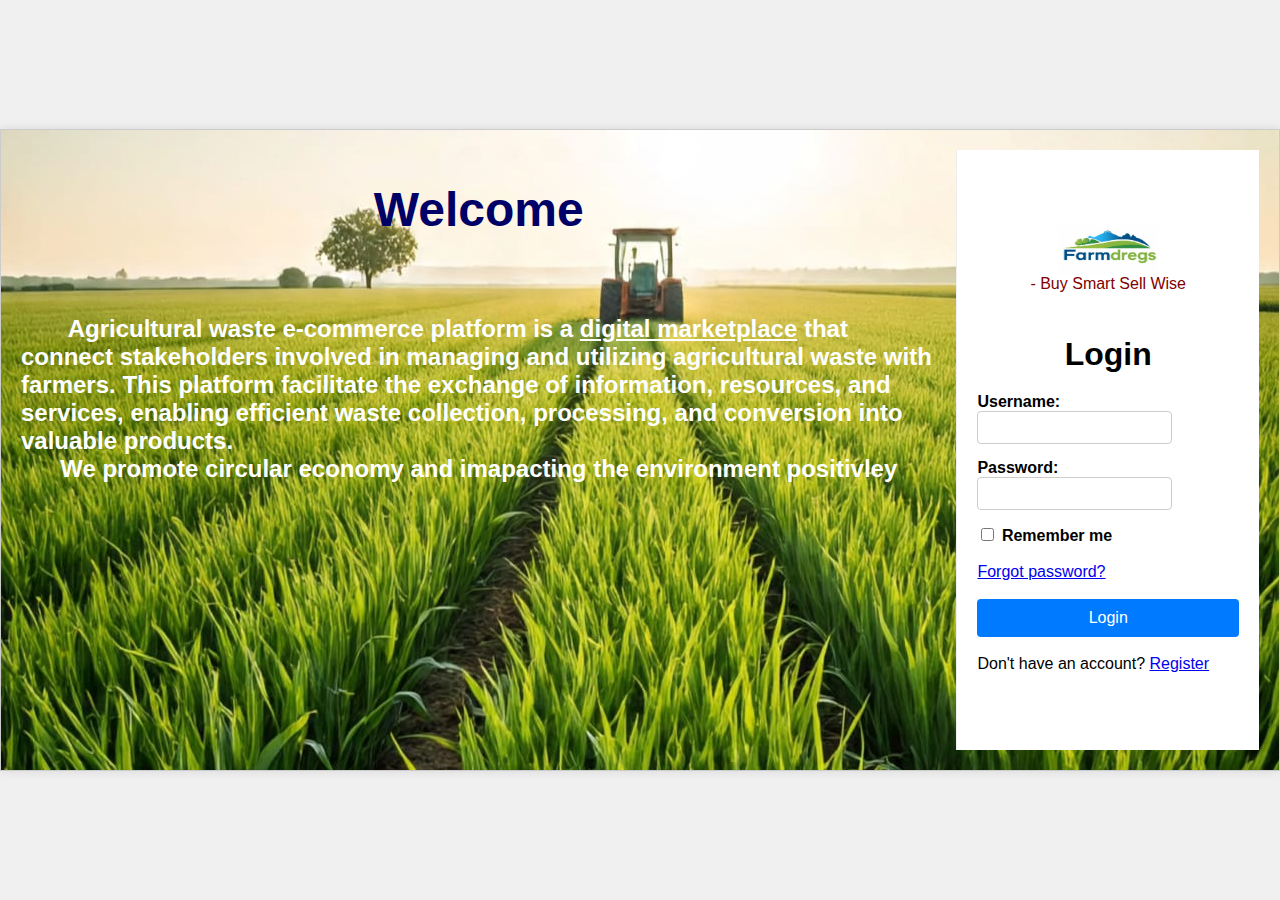
<file: index.html>
<!DOCTYPE html>
<html lang="en">
<head>
    <meta charset="UTF-8">
    <meta name="viewport" content="width=device-width, initial-scale=1.0">
    <title>Welcome Page</title>
    <style>
    body {
    font-family: sans-serif;
    display: flex;
    justify-content: center;
    align-items: center;
    min-height: 100vh;
    background-color: #f0f0f0;
    margin: 0;
}

.container {
    display: flex;
    background-color: #fff;
    border: 1px solid #ccc;
    padding: 20px;
    box-shadow: 0 0 10px rgba(0, 0, 0, 0.1);
    width: 1400px; /* Adjust as needed */
    height: 600px; /* Adjust as needed */
    /*align-items: center;*/
    background-image:url(loginpagebackgroundimage.jpg);
    
}

.left-section {
    flex: 7;
    padding-right: 20px;
    display: flex;
    flex-direction: column;
    align-items: center;
    
  
}

.left-section h1 {
    font-size: 3em;
    margin-bottom: 0px;
     color: #000067;
}

.left-section .hello-text {
    font-size: 1.5em;
    margin-bottom: 0px; 
      color: #fff;
}



.right-section {
    flex: 2;
    padding-left: 20px;
    padding-right:20px;
    padding:20px;
    border-left: 1px solid #eee;
    display: flex;
    flex-direction: column;
    justify-content: center;
    background-color: #fff;
    margin-bottom: 0px;
    
}

.right-section h2 {
    font-size: 2em;
    margin-bottom: 20px;
    text-align: center;
}

.right-section form {
    display: flex;
    flex-direction: column;
}

.right-section label {
    margin-bottom: 5px;
    font-weight: bold;
}

.right-section input[type="text"],
.right-section input[type="password"] {
    padding: 8px;
    margin-bottom: 15px;
    border: 1px solid #ccc;
    border-radius: 4px;
}

.right-section button {
    padding: 10px 15px;
    background-color: #007bff;
    color: white;
    border: none;
    border-radius: 4px;
    cursor: pointer;
    font-size: 1em;
}

.right-section button:hover {
    background-color: #0056b3;
}
</style>
</head>
<body>
    <div class="container">
        <div class="left-section">
            <h1>Welcome</h1><br><br><br>
            <p class="hello-text"><b>  &nbsp; &nbsp; &nbsp; &nbsp;Agricultural waste e-commerce platform is a <u>digital marketplace</u> that connect stakeholders involved in managing and utilizing agricultural waste with farmers. This platform facilitate the exchange of information, resources, and services, enabling efficient waste collection, processing, and conversion into valuable products.</b><br>
<center class = "hello-text"font><b>We promote circular economy and imapacting the environment positivley</b></center></p>
         
        </div>
        <div class="right-section">
          <figure align="center">
    <img src="farmdregslogo.jpeg"  alt="buy smart-sell wise" width="100" height="50" align="center">
    <figcaption style="color:#800000;"> - Buy Smart Sell Wise</figcaption>
    </figure>
        <h2>Login</h2>
        <form action="https://39cf8002d4b9.ngrok-free.app/Agri-Waste_Trading_Website/HelloServlet" method="post">
            <div class="form-group">
                <label for="username">Username:</label>
                <input type="text" id="username" name="username" required>
            </div>
            <div class="form-group">
                <label for="password">Password:</label>
                <input type="password" id="password" name="password" required>
            </div>
            <div class="checkbox-group">
                <div>
                    <input type="checkbox" id="rememberMe" name="rememberMe">
                    <label for="rememberMe">Remember me</label>
                </div><br>
                <a href="https://39cf8002d4b9.ngrok-free.app/Agri-Waste_Trading_Website/HelloServlet">Forgot password?</a>
            </div><br>
            <button type="submit" class="login-button">Login</button>
        </form><br>
        <div class="links">
            Don't have an account? <a href="#">Register</a>
        </div>
        <br>
    </div>
</body>
</html>
</file>
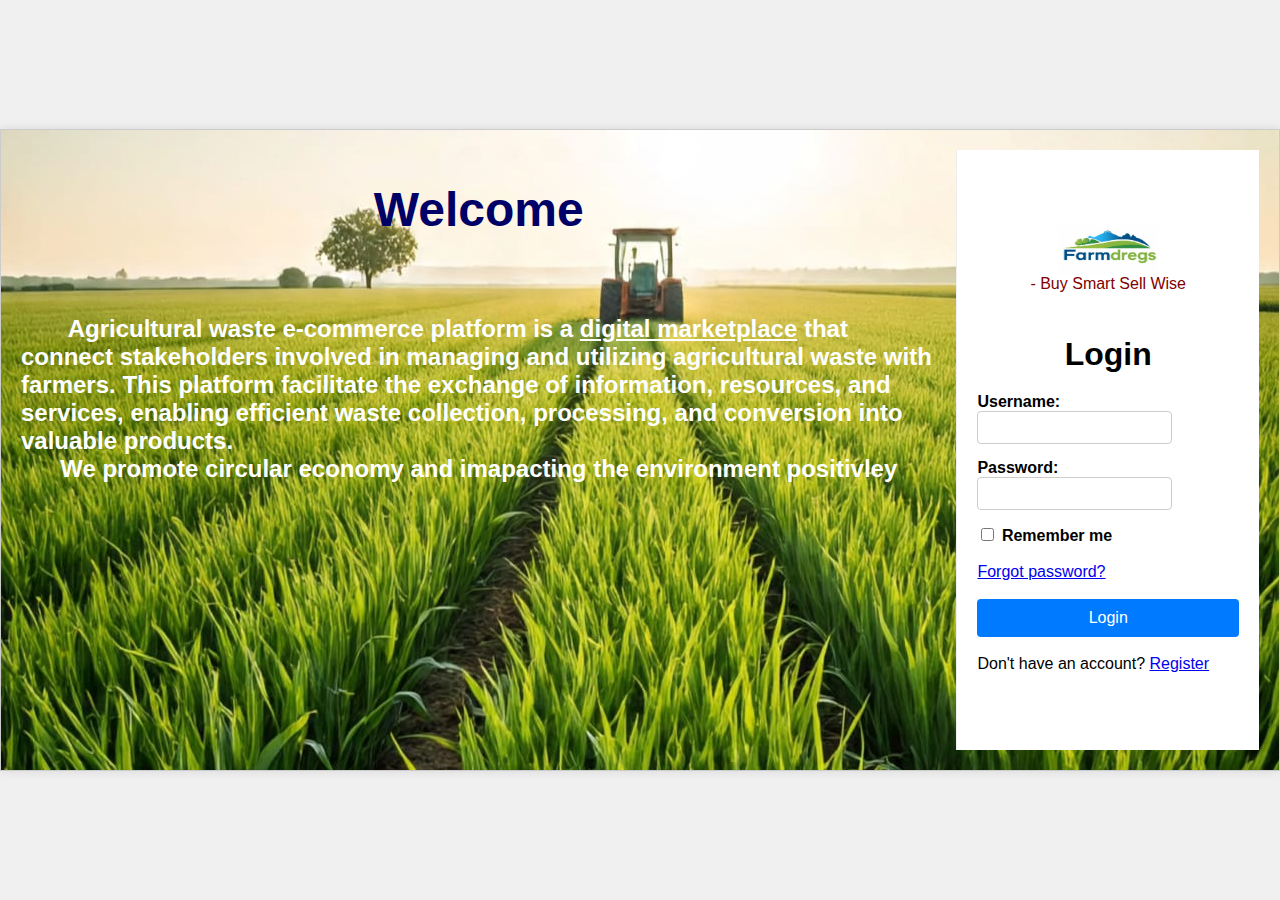
<file: loginpage.html>
<!DOCTYPE html>
<html lang="en">
<head>
    <meta charset="UTF-8">
    <meta name="viewport" content="width=device-width, initial-scale=1.0">
    <title>Welcome Page</title>
    <style>
    body {
    font-family: sans-serif;
    display: flex;
    justify-content: center;
    align-items: center;
    min-height: 100vh;
    background-color: #f0f0f0;
    margin: 0;
}

.container {
    display: flex;
    background-color: #fff;
    border: 1px solid #ccc;
    padding: 20px;
    box-shadow: 0 0 10px rgba(0, 0, 0, 0.1);
    width: 1400px; /* Adjust as needed */
    height: 600px; /* Adjust as needed */
    /*align-items: center;*/
    background-image:url(loginpagebackgroundimage.jpg);
    
}

.left-section {
    flex: 7;
    padding-right: 20px;
    display: flex;
    flex-direction: column;
    align-items: center;
    
  
}

.left-section h1 {
    font-size: 3em;
    margin-bottom: 0px;
     color: #000067;
}

.left-section .hello-text {
    font-size: 1.5em;
    margin-bottom: 0px; 
      color: #fff;
}



.right-section {
    flex: 2;
    padding-left: 20px;
    padding-right:20px;
    padding:20px;
    border-left: 1px solid #eee;
    display: flex;
    flex-direction: column;
    justify-content: center;
    background-color: #fff;
    margin-bottom: 0px;
    
}

.right-section h2 {
    font-size: 2em;
    margin-bottom: 20px;
    text-align: center;
}

.right-section form {
    display: flex;
    flex-direction: column;
}

.right-section label {
    margin-bottom: 5px;
    font-weight: bold;
}

.right-section input[type="text"],
.right-section input[type="password"] {
    padding: 8px;
    margin-bottom: 15px;
    border: 1px solid #ccc;
    border-radius: 4px;
}

.right-section button {
    padding: 10px 15px;
    background-color: #007bff;
    color: white;
    border: none;
    border-radius: 4px;
    cursor: pointer;
    font-size: 1em;
}

.right-section button:hover {
    background-color: #0056b3;
}
</style>
</head>
<body>
    <div class="container">
        <div class="left-section">
            <h1>Welcome</h1><br><br><br>
            <p class="hello-text"><b>  &nbsp; &nbsp; &nbsp; &nbsp;Agricultural waste e-commerce platform is a <u>digital marketplace</u> that connect stakeholders involved in managing and utilizing agricultural waste with farmers. This platform facilitate the exchange of information, resources, and services, enabling efficient waste collection, processing, and conversion into valuable products.</b><br>
<center class = "hello-text"font><b>We promote circular economy and imapacting the environment positivley</b></center></p>
         
        </div>
        <div class="right-section">
          <figure align="center">
    <img src="farmdregslogo.jpeg"  alt="buy smart-sell wise" width="100" height="50" align="center">
    <figcaption style="color:#800000;"> - Buy Smart Sell Wise</figcaption>
    </figure>
        <h2>Login</h2>
        <form action="#" method="post">
            <div class="form-group">
                <label for="username">Username:</label>
                <input type="text" id="username" name="username" required>
            </div>
            <div class="form-group">
                <label for="password">Password:</label>
                <input type="password" id="password" name="password" required>
            </div>
            <div class="checkbox-group">
                <div>
                    <input type="checkbox" id="rememberMe" name="rememberMe">
                    <label for="rememberMe">Remember me</label>
                </div><br>
                <a href="#">Forgot password?</a>
            </div><br>
            <button type="submit" class="login-button">Login</button>
        </form><br>
        <div class="links">
            Don't have an account? <a href="#">Register</a>
        </div>
        <br>
    </div>
</body>
</html>
</file>
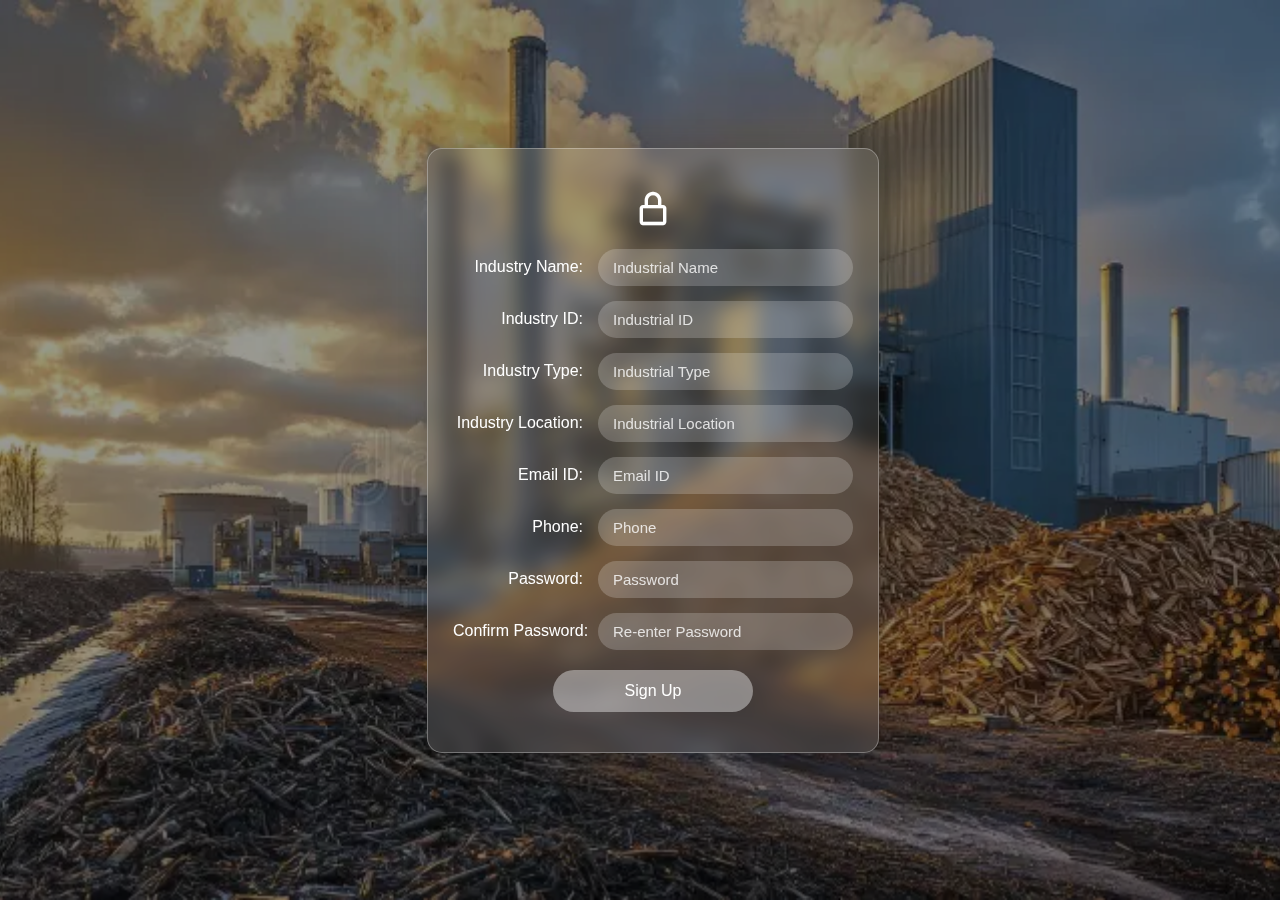
<file: NewBuyerRegistrationPage.html>
<!DOCTYPE html>
<html lang="en">
<head>
  <meta charset="UTF-8">
  <meta name="viewport" content="width=device-width, initial-scale=1.0">
  <title>Signup</title>
  <link href="https://unpkg.com/boxicons@2.1.4/css/boxicons.min.css" rel="stylesheet">
  <link rel="stylesheet" href="https://cdnjs.cloudflare.com/ajax/libs/font-awesome/6.5.1/css/all.min.css">
  <style>
    body {
      margin: 0;
      height: 100vh;
      display: flex;
      justify-content: center;
      align-items: center;
      background:url("[data-uri]") no-repeat center center/cover;
      font-family: Arial, sans-serif;
      position: relative;
    }

    /* 🔹 Transparent dark overlay on background */
    body::before {
      content: "";
      position: absolute;
      top: 0;
      left: 0;
      width: 100%;
      height: 100%;
      background: rgba(0, 0, 0, 0.4); /* adjust alpha 0.4 → more/less transparency */
      z-index: 0;
    }

    .signup-box {
      width: 100%;
      max-width: 400px;
      padding: 40px 25px;
      border-radius: 15px;
      backdrop-filter: blur(10px);
      background: rgba(255, 255, 255, 0.1);
      border: 1px solid rgba(255, 255, 255, 0.3);
      box-shadow: 0 0 30px rgba(0,0,0,0.2);
      color: white;
      text-align: center;
      z-index: 1; /* make sure signup box is above overlay */
      position: relative;
    }

    .signup-box .lock-icon {
      font-size: 40px;
      margin-bottom: 20px;
    }

    .input-box {
      position: relative;
      margin-bottom: 20px;
      color:white;
    }

    .input-box input {
      width: 80%;
      padding: 12px 40px;
      border: none;
      outline: none;
      border-radius: 25px;
      background: rgba(255,255,255,0.2);
      color:white;
      font-size: 15px;
    }
    .input-box input::placeholder {
  color: white;
  opacity: 0.8; /* slight transparency (optional) */
}
    .input-box i {
      position: absolute;
      top: 50%;
      left: 15px;
      transform: translateY(-50%);
      color:white;
      font-size: 18px;
    }

    .signup-btn {
      width: 50%;
      padding: 12px;
      border: none;
      border-radius: 25px;
      background: rgba(255,255,255,0.4);
      color:white;
      font-size: 16px;
      cursor: pointer;
      transition: 0.3s;
    }

    .signup-btn:hover {
      background: rgba(255,255,255,0.7);
      color:white;
    }

    /* ✅ Mobile responsiveness */
    @media (max-width: 480px) {
      .signup-box {
        padding: 30px 20px;
      }

      .input-box input {
        font-size: 14px;
        padding: 10px 35px;
        color:white;
      }
    }
  </style>
</head>
<body>
  <form action="newbuyerregistrationservlet" method="post">
  <div class="signup-box">
  <i class='bx bx-lock-alt lock-icon'></i>

  <div class="input-box" style="display: flex; align-items: center; margin-bottom: 15px;">
    <label for="industrial_name" style="width: 130px; text-align: right; padding-right: 15px; white-space: nowrap; color: white;">Industry Name:</label>
    <input id="industrial_name" type="text" name="industryname" placeholder="Industrial Name" style="flex: 1; padding: 10px 15px; border-radius: 25px; border: none; outline: none; background: rgba(255,255,255,0.2); color: white;" required>
  </div>

  <div class="input-box" style="display: flex; align-items: center; margin-bottom: 15px;">
    <label for="industrial_id" style="width: 130px; text-align: right; padding-right: 15px; white-space: nowrap; color: white;">Industry ID:</label>
    <input id="industrial_id" type="text" name="industryid" placeholder="Industrial ID" style="flex: 1; padding: 10px 15px; border-radius: 25px; border: none; outline: none; background: rgba(255,255,255,0.2); color: white;" required>
  </div>

  <div class="input-box" style="display: flex; align-items: center; margin-bottom: 15px;">
    <label for="industrial_type" style="width: 130px; text-align: right; padding-right: 15px; white-space: nowrap; color: white;">Industry Type:</label>
    <input id="industrial_type" type="text" name="industrytype" placeholder="Industrial Type" style="flex: 1; padding: 10px 15px; border-radius: 25px; border: none; outline: none; background: rgba(255,255,255,0.2); color: white;" required>
  </div>

  <div class="input-box" style="display: flex; align-items: center; margin-bottom: 15px;">
    <label for="industrial_location" style="width: 130px; text-align: right; padding-right: 15px; white-space: nowrap; color: white;">Industry Location:</label>
    <input id="industrial_location" type="text" name="industrylocation" placeholder="Industrial Location" style="flex: 1; padding: 10px 15px; border-radius: 25px; border: none; outline: none; background: rgba(255,255,255,0.2); color: white;" required>
  </div>

  <div class="input-box" style="display: flex; align-items: center; margin-bottom: 15px;">
    <label for="email_id" style="width: 130px; text-align: right; padding-right: 15px; white-space: nowrap; color: white;">Email ID:</label>
    <input id="email_id" type="email" name="emailid" placeholder="Email ID" style="flex: 1; padding: 10px 15px; border-radius: 25px; border: none; outline: none; background: rgba(255,255,255,0.2); color: white;" required>
  </div>

  <div class="input-box" style="display: flex; align-items: center; margin-bottom: 15px;">
    <label for="phone" style="width: 130px; text-align: right; padding-right: 15px; white-space: nowrap; color: white;">Phone:</label>
    <input id="phone" type="tel" name="phoneno" placeholder="Phone" style="flex: 1; padding: 10px 15px; border-radius: 25px; border: none; outline: none; background: rgba(255,255,255,0.2); color: white;" required>
  </div>

  <div class="input-box" style="display: flex; align-items: center; margin-bottom: 15px;">
    <label for="password" style="width: 130px; text-align: right; padding-right: 15px; white-space: nowrap; color: white;">Password:</label>
    <input id="password" type="password" name="password" placeholder="Password" style="flex: 1; padding: 10px 15px; border-radius: 25px; border: none; outline: none; background: rgba(255,255,255,0.2); color: white;" required>
  </div>

  <div class="input-box" style="display: flex; align-items: center; margin-bottom: 20px;">
    <label for="confirm_password" style="width: 130px; text-align: right; padding-right: 15px; white-space: nowrap; color: white;">Confirm Password:</label>
    <input id="confirm_password" type="password" name="confirm_password" placeholder="Re-enter Password" style="flex: 1; padding: 10px 15px; border-radius: 25px; border: none; outline: none; background: rgba(255,255,255,0.2); color: white;" required>
  </div>

  <button class="signup-btn">Sign Up</button>
</div>
</form>

</body>
</html>
</file>
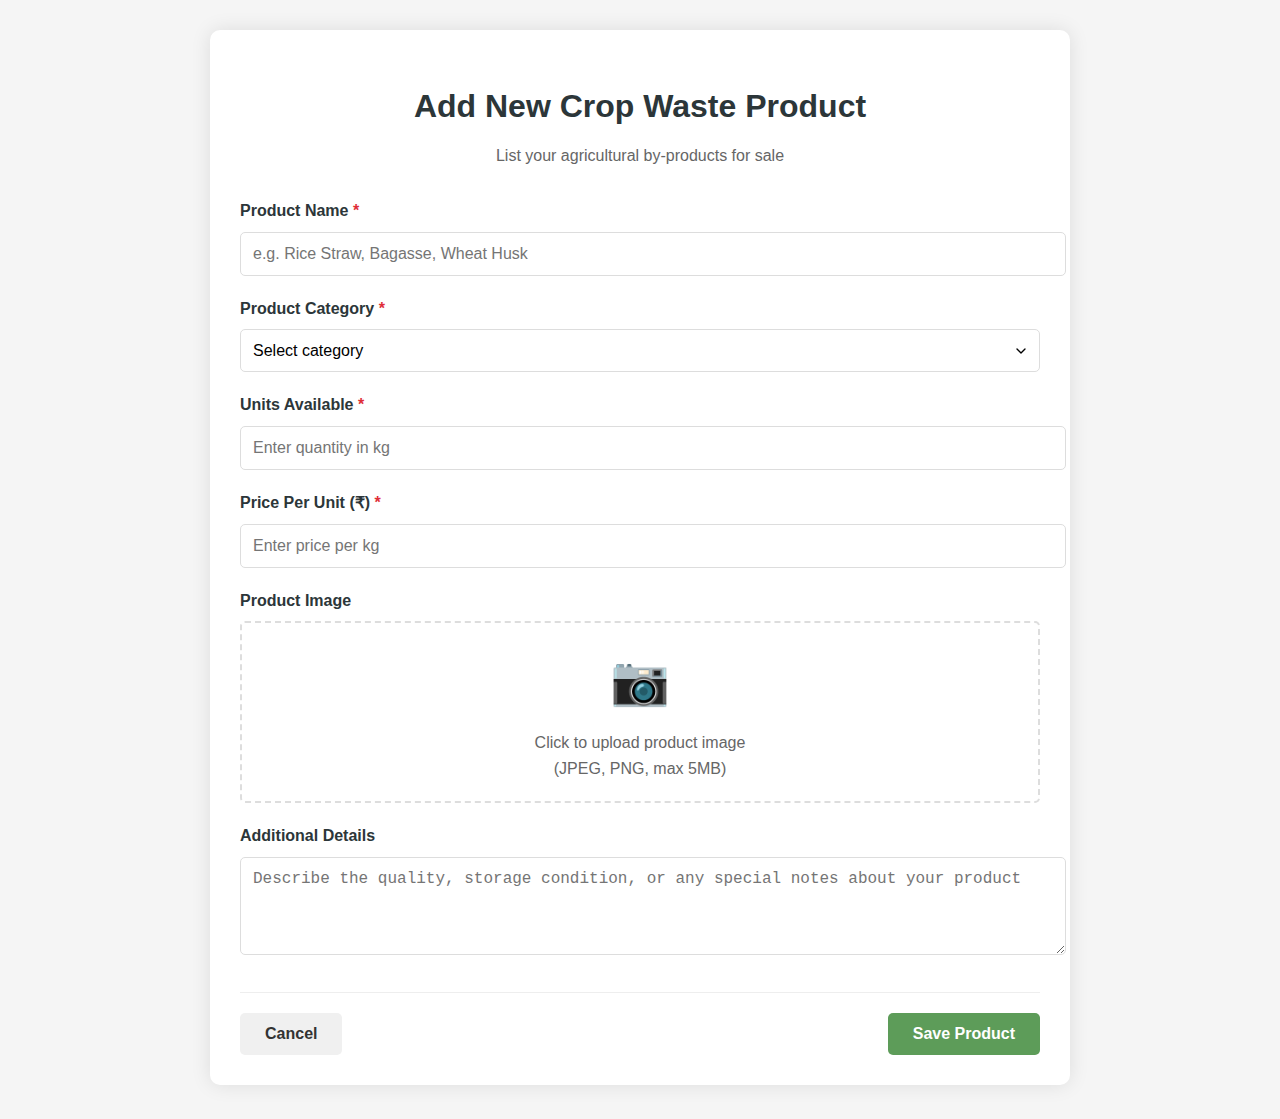
<file: newregistration.html>
<!DOCTYPE html>
<html lang="en">
<head>
    <meta charset="UTF-8">
    <meta name="viewport" content="width=device-width, initial-scale=1.0">
    <title>Add New Product | AgroConnect</title>
    <style>
        :root {
            --primary: #5D9C59;
            --secondary: #C7E8CA;
            --accent: #DF2E38;
            --light: #F5F5F5;
            --dark: #2C3639;
            --text: #333;
        }
        
        body {
            font-family: 'Segoe UI', Tahoma, Geneva, Verdana, sans-serif;
            line-height: 1.6;
            color: var(--text);
            background-color: var(--light);
            margin: 0;
            padding: 0;
        }
        
        .container {
            max-width: 800px;
            margin: 30px auto;
            padding: 30px;
            background: white;
            box-shadow: 0 0 20px rgba(0,0,0,0.1);
            border-radius: 10px;
        }
        
        .page-header {
            text-align: center;
            margin-bottom: 30px;
        }
        
        .page-title {
            color: var(--dark);
            margin-bottom: 10px;
        }
        
        .page-subtitle {
            color: #666;
            margin-top: 0;
        }
        
        .form-group {
            margin-bottom: 20px;
        }
        
        .form-label {
            display: block;
            margin-bottom: 8px;
            font-weight: 600;
            color: var(--dark);
        }
        
        .form-control {
            width: 100%;
            padding: 12px;
            border: 1px solid #ddd;
            border-radius: 5px;
            font-size: 16px;
            transition: border 0.3s;
        }
        
        .form-control:focus {
            outline: none;
            border-color: var(--primary);
        }
        
        .form-select {
            width: 100%;
            padding: 12px;
            border: 1px solid #ddd;
            border-radius: 5px;
            font-size: 16px;
            background-color: white;
            appearance: none;
            background-image: url("data:image/svg+xml;charset=UTF-8,%3csvg xmlns='http://www.w3.org/2000/svg' viewBox='0 0 24 24' fill='none' stroke='currentColor' stroke-width='2' stroke-linecap='round' stroke-linejoin='round'%3e%3cpolyline points='6 9 12 15 18 9'%3e%3c/polyline%3e%3c/svg%3e");
            background-repeat: no-repeat;
            background-position: right 10px center;
            background-size: 1em;
        }
        
        .image-upload {
            display: flex;
            flex-direction: column;
            align-items: center;
            padding: 20px;
            border: 2px dashed #ddd;
            border-radius: 5px;
            text-align: center;
            cursor: pointer;
            transition: border 0.3s;
        }
        
        .image-upload:hover {
            border-color: var(--primary);
        }
        
        .image-upload-icon {
            font-size: 48px;
            color: #aaa;
            margin-bottom: 10px;
        }
        
        .image-upload-text {
            color: #666;
        }
        
        .image-preview {
            max-width: 200px;
            max-height: 200px;
            margin-top: 15px;
            display: none;
            border-radius: 5px;
        }
        
        .btn {
            padding: 12px 25px;
            border: none;
            border-radius: 5px;
            font-size: 16px;
            font-weight: 600;
            cursor: pointer;
            transition: background-color 0.3s;
        }
        
        .btn-primary {
            background-color: var(--primary);
            color: white;
        }
        
        .btn-primary:hover {
            background-color: #4a7c47;
        }
        
        .btn-secondary {
            background-color: #f0f0f0;
            color: var(--text);
            margin-right: 15px;
        }
        
        .btn-secondary:hover {
            background-color: #e0e0e0;
        }
        
        .form-footer {
            display: flex;
            justify-content: space-between;
            margin-top: 30px;
            padding-top: 20px;
            border-top: 1px solid #eee;
        }
        
        .required-field::after {
            content: " *";
            color: var(--accent);
        }
        
        @media (max-width: 600px) {
            .container {
                padding: 20px;
                margin: 15px;
            }
            
            .form-footer {
                flex-direction: column-reverse;
                gap: 10px;
            }
            
            .btn {
                width: 100%;
            }
        }
    </style>
</head>
<body>
    <div class="container">
        <div class="page-header">
            <h1 class="page-title">Add New Crop Waste Product</h1>
            <p class="page-subtitle">List your agricultural by-products for sale</p>
        </div>
        
        <form id="productForm">
            <div class="form-group">
                <label for="productName" class="form-label required-field">Product Name</label>
                <input type="text" id="productName" class="form-control" placeholder="e.g. Rice Straw, Bagasse, Wheat Husk" required>
            </div>
            
            <div class="form-group">
                <label for="productCategory" class="form-label required-field">Product Category</label>
                <select id="productCategory" class="form-select" required>
                    <option value="" disabled selected>Select category</option>
                    <option value="rice">Rice Waste</option>
                    <option value="wheat">Wheat Waste</option>
                    <option value="sugarcane">Sugarcane Waste</option>
                    <option value="other">Other Crop Waste</option>
                </select>
            </div>
            
            <div class="form-group">
                <label for="unitsAvailable" class="form-label required-field">Units Available</label>
                <input type="number" id="unitsAvailable" class="form-control" placeholder="Enter quantity in kg" min="1" required>
            </div>
            
            <div class="form-group">
                <label for="pricePerUnit" class="form-label required-field">Price Per Unit (₹)</label>
                <input type="number" id="pricePerUnit" class="form-control" placeholder="Enter price per kg" min="1" required>
            </div>
            
            <div class="form-group">
                <label class="form-label">Product Image</label>
                <div class="image-upload" id="imageUpload">
                    <div class="image-upload-icon">📷</div>
                    <div class="image-upload-text">Click to upload product image<br>(JPEG, PNG, max 5MB)</div>
                    <input type="file" id="productImage" accept="image/*" style="display: none;">
                    <img id="imagePreview" class="image-preview" alt="Product preview">
                </div>
            </div>
            
            <div class="form-group">
                <label for="productDescription" class="form-label">Additional Details</label>
                <textarea id="productDescription" class="form-control" rows="4" placeholder="Describe the quality, storage condition, or any special notes about your product"></textarea>
            </div>
            
            <div class="form-footer">
                <div>
                    <button type="button" class="btn btn-secondary">Cancel</button>
                </div>
                <div>
                    <button type="submit" class="btn btn-primary">Save Product</button>
                </div>
            </div>
        </form>
    </div>
    
    <script>
        // Image upload preview functionality
        document.getElementById('imageUpload').addEventListener('click', function() {
            document.getElementById('productImage').click();
        });
        
        document.getElementById('productImage').addEventListener('change', function(event) {
            const file = event.target.files[0];
            if (file) {
                const reader = new FileReader();
                reader.onload = function(e) {
                    const preview = document.getElementById('imagePreview');
                    preview.src = e.target.result;
                    preview.style.display = 'block';
                    document.querySelector('.image-upload-text').style.display = 'none';
                    document.querySelector('.image-upload-icon').style.display = 'none';
                }
                reader.readAsDataURL(file);
            }
        });
        
        // Form submission
        document.getElementById('productForm').addEventListener('submit', function(e) {
            e.preventDefault();
            // Here you would typically handle form submission to your backend
            alert('Product added successfully!');
            // window.location.href = 'product-list.html'; // Redirect to product list
        });
    </script>
</body>
</html>
</file>
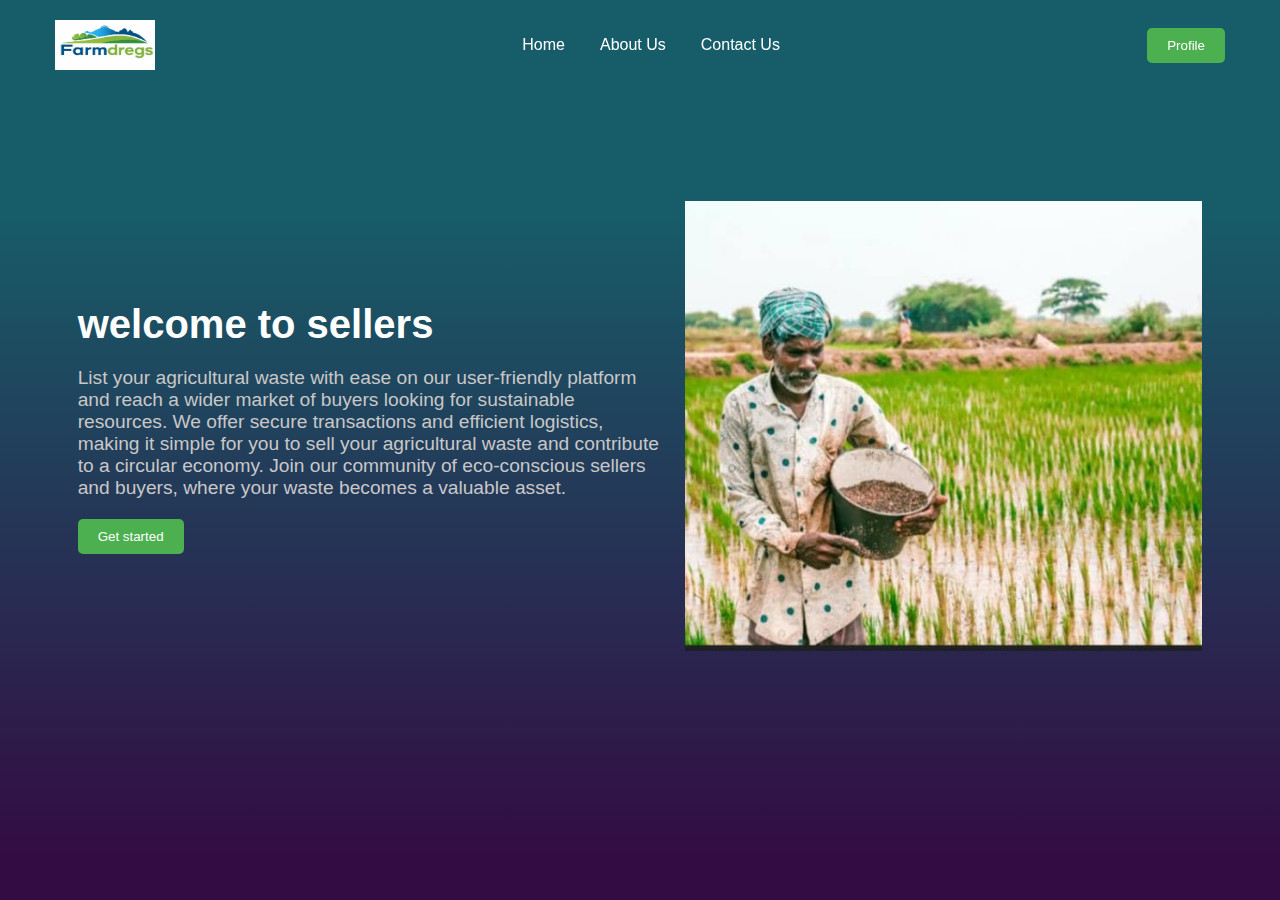
<file: SellersHomePage.html>
<!DOCTYPE html>
<html lang="en">
  <head>
    <meta charset="UTF-8" />
    <meta name="viewport" content="width=device-width, initial-scale=1.0" />
    <title>Seller Page</title>
    <link rel="stylesheet" href="style2.css" >
  <script type=text/javascript>
  function showOptions()
  {
  var options=document.getElementById("options");
  if(options.style.display==="block")
  {
  options.style.display="none";
  }
  else{
  options.style.display="block";
  }
  }
  </script>
  <script type="text/javascript">
   document.addEventListener("click",function(event)
 {
 if(!event.target.closest(".dropdown")){
 document.getElementById("options").style.display="none";
 }
 });</script>
 <script type=text/javascript>
  function showOption()
  {
  var option=document.getElementById("option");
  if(option.style.display==="block")
  {
  option.style.display="none";
  }
  else{
  option.style.display="block";
  }
  }
  </script>
  <script type="text/javascript">
   document.addEventListener("click",function(event)
 {
 if(!event.target.closest(".dropdown")){
 document.getElementById("option").style.display="none";
 }
 });</script>
  </head>
  <body>
    <header class="header">
      <nav class="navbar">
      <img src="farmdregslogo.jpeg" width="100" height="50">
        
        <ul class="links">
          <li><a href="#">Home</a></li>
          <li><a href="#">About Us</a></li>
         <!-- <li><a href="#">Stuff</a></li>
          <li><a href="#">Registration</a></li>
          <li><a href="#">Orders</a></li>-->
          <li><a href="#">Contact Us</a></li>
        </ul>
      
        <div class="dropdown">
    <button class="dropdown-button"  onclick="showOption()">Profile</button>
    <ul class="dropdown-option" id="option">
    
        <li><a href="#">Edit profile</a>     </li>
        <li><a href="#">help&support</a></li>
        <li><a href="#">Logout</a></li>
    </ul>
</div>
      </nav>
    </header>
    <section class="first-section">
      <div class="first">
        <h2>welcome to sellers</h2>
        
        <p>List your agricultural waste with ease on our user-friendly platform and reach a wider market of buyers looking for sustainable resources.
We offer secure transactions and efficient logistics, making it simple for you to sell your agricultural waste and contribute to a circular economy.
Join our community of eco-conscious sellers and buyers, where your waste becomes a valuable asset.</p>
       
      
      <div class="dropdown">
    <button class="dropdown-button" onclick="showOptions()">Get started</button>
    <ul class="dropdown-options" id="options">  
       <li><a href="stuff">Stuff</a></li>
   <li>  <a href="registration">Registration</a></li>
      <li>  <a href="order">Orders</a></ul>
    </div>
</div>
      <div class="img">
        
        <img src="homepagebackground.jpeg" width="800" height="450">
      </div>
    </section>
  </body>
</html>
</file>
<file: style2.css>
* {
  margin: 0;
  padding: 0;
  box-sizing: border-box;
  font-family: "Open Sans", sans-serif;
}
body {
  height: 100vh;
  width: 100%;
  background: linear-gradient(to bottom, #175d69 23%, #330c43 95%);
}
.header {
  position: fixed;
  top: 0;
  left: 0;
  width: 100%;
}
.navbar {
  display: flex;
  align-items: center;
  justify-content: space-between;
  max-width: 1200px;
  margin: 0 auto;
  padding: 20px 15px;
}
.navbar .logo a {
  font-size: 1.8rem;
  text-decoration: none;
  color: #fff;
}
.navbar .links {
  display: flex;
  align-items: center;
  list-style: none;
  gap: 35px;
}
.navbar .links a {
  font-weight: 500;
  text-decoration: none;
  color: #fff;
  padding: 10px 0;
  transition: 0.2s ease;
}
.navbar .links a:hover {
  color: #47b2e4;
}
.navbar .buttons a {
  text-decoration: none;
  color: #fff;
  font-size: 1rem;
  padding: 15px 0;
  transition: 0.2s ease;
}
.navbar .buttons a:not(:last-child) {
  margin-right: 30px;
}
.navbar .buttons .signin:hover {
  color: #47b2e4;
}
.navbar .buttons .signup {
  border: 1px solid #fff;
  padding: 10px 20px;
  border-radius: 0.375rem;
  text-align: center;
  transition: 0.2s ease;
}
.navbar .buttons .signup:hover {
  background-color: #47b2e4;
  color: #fff;
}
.first-section {
  display: flex;
  justify-content: space-evenly;
  align-items: center;
  height: 95vh;
  padding: 0 15px;
  max-width: 1200px;
  margin: 0 auto;
}
.first-section .first {
  max-width: 50%;
  color: #fff;
}
.first h2 {
  font-size: 2.5rem;
  margin-bottom: 20px;
}
.first p {
  font-size: 1.2rem;
  margin-bottom: 20px;
  color: #c9c7c7;
}
.first-section .img img {
  width: 517px;
}
.first-section .buttons {
  margin-top: 40px;
}
.first-section .buttons a {
  text-decoration: none;
  color: #fff;
  padding: 12px 24px;
  border-radius: 0.375rem;
  font-weight: 600;
  transition: 0.2s ease;
  display: inline-block;
}
.first-section .buttons a:not(:last-child) {
  margin-right: 15px;
}
.buttons .join {
  background-color: #47b2e4;
}
.first-section .buttons .learn {
  border: 1px solid #fff;
  border-radius: 0.375rem;
}
.first-section .buttons a:hover {
  background-color: #47b2e4;
}

@media screen and (max-width: 1023px) {
  .navbar .logo a {
    font-size: 1.5rem;
  }
 
  .header .buttons {
    display: none;
  }
  .first-section .first{
    max-width: 100%;
    text-align: center;
  }
  .first-section img {
    display: none;
  }
}

.dropdown {
    position: relative;
    display: inline-block;
}

.dropdown-button {
    background-color: #4CAF50;
    color: #fff;
    padding: 10px 20px;
    border: none;
    border-radius: 5px;
    cursor: pointer;
}

.dropdown-button:hover {
    background-color: #3e8e41;
}

.dropdown-options{
    display: none;
    position: absolute;
    background-color: #f9f9f9;
    min-width: 160px;
    box-shadow: 0px 8px 16px 0px rgba(0, 0, 0, 0.2);
    z-index: 1;
}

.dropdown-options li{
    color: #333;
    padding: 12px 16px;
    text-decoration: none;
    display: block;
}


.dropdown-options li:hover {
    background-color: #f1f1f1;
}
.dropdown-options li:last-child{
border-bottom:none;
}
.dropdown-options a{
text-decoration:none;
color:#333;
}
/*.dropdown {
    position: relative;
    display: inline-block;
}

.dropdown-button {
    background-color: #4CAF50;
    color: #fff;
    padding: 10px 20px;
    border: none;
    border-radius: 5px;
    cursor: pointer;
}

.dropdown-button:hover {
    background-color: #3e8e41;
}*/

.dropdown-option{
    display: none;
    position: absolute;
    background-color: #f9f9f9;
    min-width: 160px;
    box-shadow: 0px 8px 16px 0px rgba(0, 0, 0, 0.2);
    z-index: 1;
}

.dropdown-option li{
    color: #333;
    padding: 12px 16px;
    text-decoration: none;
    display: block;
}


.dropdown-option li:hover {
    background-color: #f1f1f1;
}
.dropdown-option li:last-child{
border-bottom:none;
}
.dropdown-option a{
text-decoration:none;
color:#333;
}
</file>
